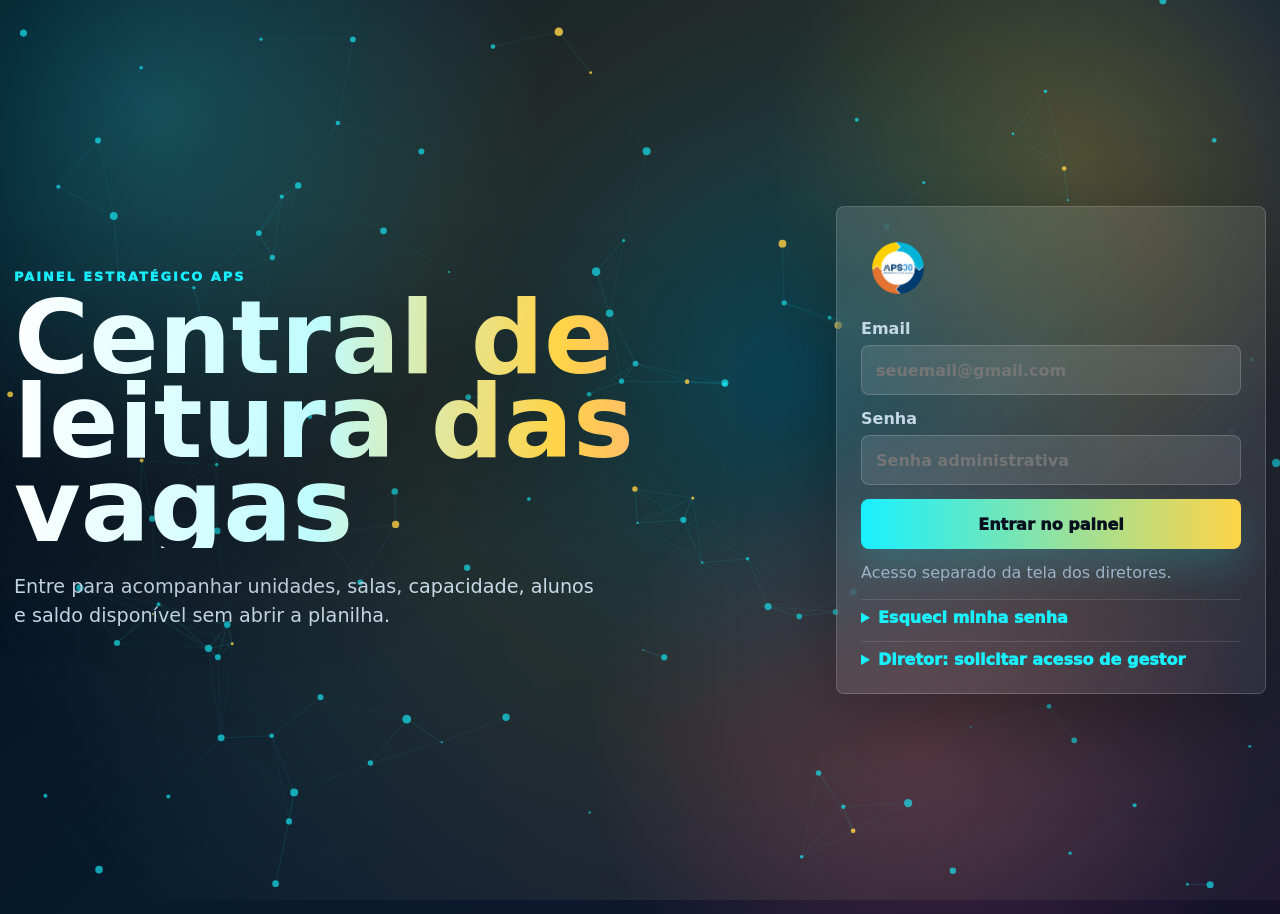
<file: admin.html>
<!doctype html>
<html lang="pt-BR">
  <head>
    <meta charset="UTF-8" />
    <meta name="viewport" content="width=device-width, initial-scale=1.0" />
    <meta http-equiv="Cache-Control" content="no-cache, no-store, must-revalidate" />
    <meta http-equiv="Pragma" content="no-cache" />
    <meta http-equiv="Expires" content="0" />
    <title>Admin — Radar de Vagas APS</title>
    <link rel="stylesheet" href="./admin.css?v=20260707-v1" />
    <script src="./config.js?v=20260707-v1"></script>
  </head>
  <body>
    <canvas id="adminBrain" class="admin-brain" aria-hidden="true"></canvas>
    <main class="admin-shell">
      <section id="loginView" class="login-stage">
        <div class="login-copy">
          <p class="eyebrow">Painel estratégico APS</p>
          <h1>Central de leitura das vagas</h1>
          <p>Entre para acompanhar unidades, salas, capacidade, alunos e saldo disponível sem abrir a planilha.</p>
        </div>
        <form id="loginForm" class="login-panel">
          <img src="./assets/logo-aps30-transparent.png" alt="APS30" />
          <label>Email
            <input id="adminEmail" type="email" autocomplete="username" required placeholder="seuemail@gmail.com" />
          </label>
          <label>Senha
            <input id="adminPassword" type="password" autocomplete="current-password" required placeholder="Senha administrativa" />
          </label>
          <button type="submit">Entrar no painel</button>
          <p id="loginStatus" class="status-line">Acesso separado da tela dos diretores.</p>
          <details class="access-request">
            <summary>Esqueci minha senha</summary>
            <div class="public-access-form">
              <input id="recoveryEmail" type="email" placeholder="Email cadastrado" />
              <button id="recoveryButton" type="button">Enviar recuperação</button>
              <small id="recoveryStatus">Se o email estiver autorizado, enviaremos as instruções de acesso.</small>
            </div>
          </details>
          <details class="access-request">
            <summary>Diretor: solicitar acesso de gestor</summary>
            <div id="publicAccessForm" class="public-access-form">
              <input id="publicAccessName" placeholder="Nome completo" />
              <input id="publicAccessEmail" type="email" placeholder="Email" />
              <input id="publicAccessUnit" placeholder="Unidade" />
              <button id="publicAccessButton" type="button">Solicitar acesso</button>
              <small id="publicAccessStatus">A solicitação ficará pendente para liberação administrativa.</small>
            </div>
          </details>
        </form>
      </section>

      <section id="dashboardView" class="dashboard" hidden>
        <header class="admin-top">
          <div>
            <p class="eyebrow">Mapa vivo de campanha</p>
            <h1 id="dashboardTitle">Resultados consolidados</h1>
          </div>
          <div class="admin-actions">
            <a href="./index.html">Abrir assistente</a>
            <button id="refreshButton" type="button">Atualizar dados</button>
            <button id="clearDataAdminButton" type="button" class="danger-btn">🗑️ Limpar dados</button>
          </div>
        </header>

        <!-- Filtro por unidade -->
        <div class="unit-filter-bar">
          <button class="unit-filter-btn active" data-unit="all" type="button">🌐 Todas as unidades</button>
          <div id="unitFilterButtons" class="unit-filter-list"></div>
        </div>

        <!-- Visão geral (aparece quando "Todas") -->
        <div id="overviewSection">
          <section class="signal-grid" aria-label="Resumo geral">
            <article><span>Unidades</span><strong id="totalUnits">0</strong></article>
            <article><span>Salas</span><strong id="totalRooms">0</strong></article>
            <article><span>Capacidade</span><strong id="totalCapacity">0</strong></article>
            <article><span>Alunos</span><strong id="totalStudents">0</strong></article>
            <article class="hot"><span>Vagas</span><strong id="totalVacancies">0</strong></article>
            <article><span>Entradas</span><strong id="totalEntries">0</strong></article>
            <article class="risk"><span>Saídas</span><strong id="totalExits">0</strong></article>
            <article class="risk"><span>Índice evasão</span><strong id="evasionRate">0%</strong></article>
          </section>

          <section class="executive-grid" aria-label="Recomendações executivas">
            <article class="panel">
              <div class="panel-head">
                <div><span>Foco de campanha</span><h2>Onde divulgar primeiro</h2></div>
              </div>
              <div id="campaignFocusList" class="reason-list"></div>
            </article>
            <article class="panel">
              <div class="panel-head">
                <div><span>Atenção estratégica</span><h2>Unidades com maior risco</h2></div>
              </div>
              <div id="riskUnitsList" class="reason-list"></div>
            </article>
          </section>

          <section class="workbench">
            <article class="panel wide">
              <div class="panel-head">
                <div><span>Visão por unidade</span><h2>Onde ainda existe espaço para matrícula</h2></div>
                <input id="unitSearch" type="search" placeholder="Buscar unidade ou diretor" />
              </div>
              <div id="unitTable" class="data-table"></div>
            </article>

            <article class="panel">
              <div class="panel-head">
                <div><span>Acessos</span><h2>Usuários em implantação</h2></div>
              </div>
              <form id="accessForm" class="access-form">
                <input id="accessName" required placeholder="Nome" />
                <input id="accessEmail" type="email" required placeholder="Email" />
                <input id="accessUnit" required placeholder="Unidade" />
                <button type="submit">Criar pedido</button>
              </form>
              <div id="usersList" class="users-list"></div>
            </article>

            <article class="panel">
              <div class="panel-head">
                <div><span>Evasão</span><h2>Motivos de saída</h2></div>
              </div>
              <div id="reasonList" class="reason-list"></div>
            </article>

            <article class="panel">
              <div class="panel-head">
                <div><span>Comparativo</span><h2>Evasão por período</h2></div>
              </div>
              <div id="evasionPeriodList" class="reason-list"></div>
            </article>

            <article class="panel wide">
              <div class="panel-head">
                <div><span>Relatórios</span><h2>Relatórios salvos no Drive</h2></div>
              </div>
              <div id="reportsTable" class="data-table reports"></div>
            </article>
          </section>
        </div>

        <!-- Visão por unidade específica -->
        <div id="unitDetailSection" hidden>
          <!-- Faixa do diretor -->
          <div class="ud-director-strip" id="udDirectorStrip"></div>

          <!-- KPIs -->
          <div class="unit-detail-header">
            <div class="unit-detail-kpis">
              <div class="ud-kpi"><span>Salas</span><strong id="udRooms">0</strong></div>
              <div class="ud-kpi"><span>Capacidade</span><strong id="udCapacity">0</strong></div>
              <div class="ud-kpi"><span>Alunos</span><strong id="udStudents">0</strong></div>
              <div class="ud-kpi hot"><span>Vagas livres</span><strong id="udVacancies">0</strong></div>
              <div class="ud-kpi"><span>Ocupação</span><strong id="udOccupancy">0%</strong></div>
            </div>
            <div class="unit-detail-actions">
              <button id="printUnitBtn" type="button" class="print-btn">🖨️ Relatório PDF</button>
            </div>
          </div>

          <!-- Resumo por segmento -->
          <div class="ud-seg-wrap">
            <div class="ud-seg-title">📊 Resumo por segmento</div>
            <div id="udSegSummary" class="ud-seg-grid"></div>
          </div>

          <!-- Turmas por período -->
          <div id="unitDetailBody" class="unit-detail-body"></div>
        </div>
      </section>
    </main>
    <script type="module" src="./admin.js?v=20260707-v1"></script>
    <script>
      if ("serviceWorker" in navigator) {
        navigator.serviceWorker.register("./sw.js").then((reg) => {
          reg.addEventListener("updatefound", () => {
            const newWorker = reg.installing;
            newWorker.addEventListener("statechange", () => {
              if (newWorker.state === "activated" && navigator.serviceWorker.controller) {
                window.location.reload();
              }
            });
          });
        });
      }
    </script>
  </body>
</html>
</file>
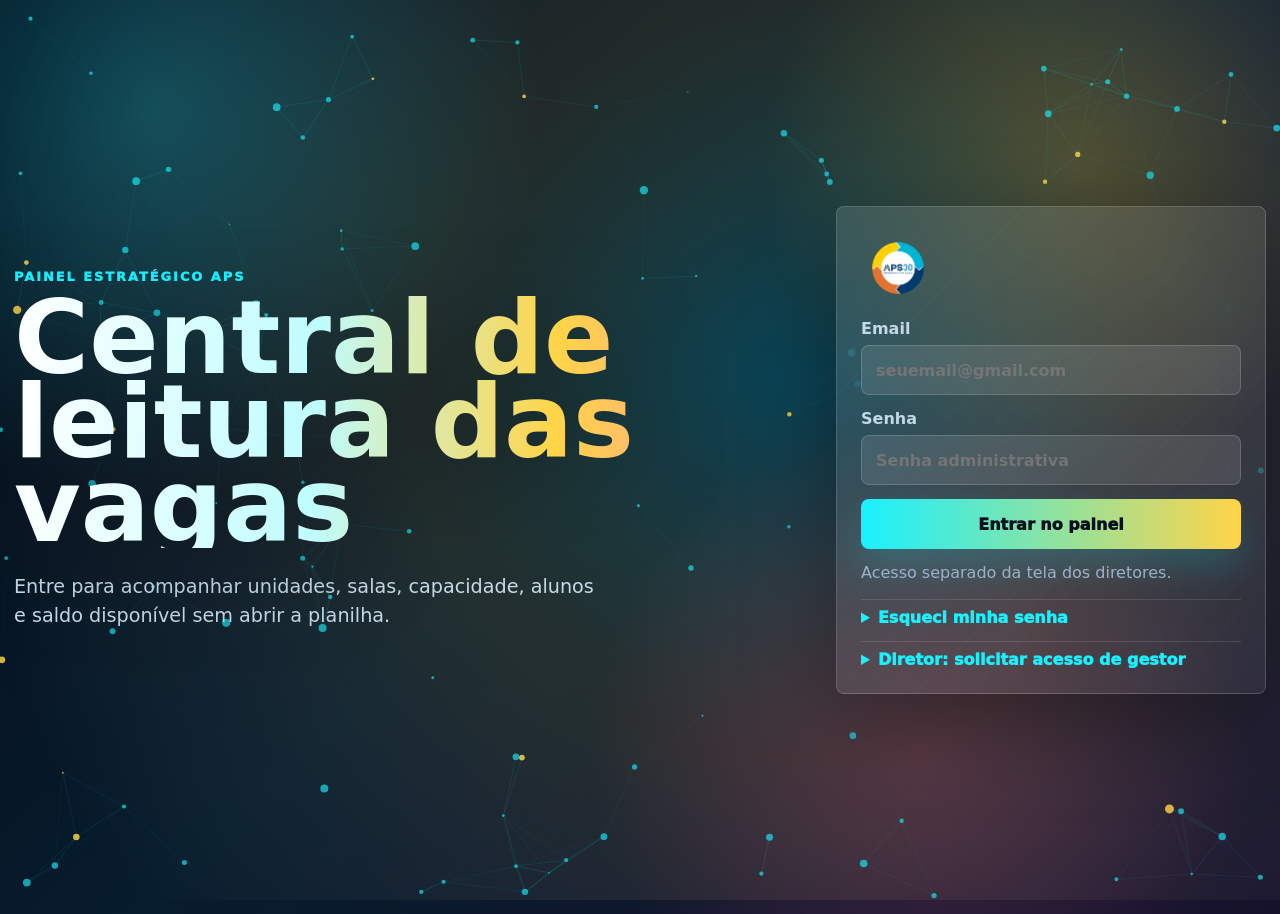
<file: painel.html>
<!doctype html>
<html lang="pt-BR">
<head>
  <meta charset="UTF-8" />
  <meta http-equiv="Cache-Control" content="no-cache, no-store, must-revalidate" />
  <meta http-equiv="Pragma" content="no-cache" />
  <meta http-equiv="Expires" content="0" />
  <title>Abrindo painel...</title>
  <style>
    body { margin: 0; background: #050b18; display: flex; align-items: center; justify-content: center; min-height: 100vh; font-family: system-ui; color: #19f1ff; }
    p { font-size: 1.1rem; opacity: .7; }
  </style>
</head>
<body>
  <p>Abrindo painel administrativo...</p>
  <script>
    // Redireciona com timestamp único — bypassa cache do CDN e do navegador
    location.replace("./admin.html?t=" + Date.now());
  </script>
</body>
</html>
</file>
<file: admin.css>
:root {
  color-scheme: dark;
  --ink: #f7fbff;
  --muted: #9bb2c8;
  --panel: rgba(7, 15, 30, .76);
  --line: rgba(255,255,255,.16);
  --cyan: #19f1ff;
  --blue: #4d7cff;
  --gold: #ffd447;
  --pink: #ff5f92;
  --green: #4dffb8;
  font-family: Inter, ui-sans-serif, system-ui, -apple-system, BlinkMacSystemFont, "Segoe UI", sans-serif;
}

* { box-sizing: border-box; }
[hidden] { display: none !important; }
body {
  min-height: 100vh;
  margin: 0;
  color: var(--ink);
  background:
    radial-gradient(circle at 12% 12%, rgba(25,241,255,.25), transparent 28%),
    radial-gradient(circle at 84% 18%, rgba(255,212,71,.2), transparent 24%),
    radial-gradient(circle at 72% 82%, rgba(255,95,146,.22), transparent 28%),
    linear-gradient(135deg, #050b18, #071c2d 48%, #17122c);
  overflow-x: hidden;
}
button, input { font: inherit; }
button, a { transition: transform .18s ease, box-shadow .18s ease, border-color .18s ease; }
button { cursor: pointer; }
a { color: inherit; text-decoration: none; }

.admin-brain {
  position: fixed;
  inset: 0;
  width: 100%;
  height: 100%;
  opacity: .92;
  pointer-events: none;
}

.admin-shell {
  position: relative;
  z-index: 1;
  width: min(1380px, calc(100% - 28px));
  margin: 0 auto;
  padding: 24px 0 38px;
}

.login-stage {
  min-height: calc(100vh - 48px);
  display: grid;
  grid-template-columns: 1.1fr minmax(320px, 430px);
  gap: 28px;
  align-items: center;
}

.login-copy h1, .admin-top h1 {
  max-width: 820px;
  margin: 0;
  font-size: clamp(3.2rem, 8vw, 7.6rem);
  line-height: .82;
  letter-spacing: 0;
  color: transparent;
  background: linear-gradient(92deg, #fff, #bffcff 38%, #ffd447 68%, #ff8db0);
  -webkit-background-clip: text;
  background-clip: text;
  filter: drop-shadow(0 22px 50px rgba(0,0,0,.36));
}
.login-copy p:not(.eyebrow) {
  max-width: 590px;
  margin: 24px 0 0;
  color: #c8d9e8;
  font-size: 1.2rem;
  line-height: 1.55;
}
.eyebrow {
  margin: 0 0 12px;
  color: var(--cyan);
  font-size: .8rem;
  font-weight: 950;
  letter-spacing: .16em;
  text-transform: uppercase;
}

.login-panel, .panel, .signal-grid article, .admin-top {
  border: 1px solid var(--line);
  border-radius: 8px;
  background:
    linear-gradient(135deg, rgba(255,255,255,.12), rgba(255,255,255,.055)),
    repeating-linear-gradient(135deg, transparent 0 18px, rgba(255,255,255,.025) 19px);
  backdrop-filter: blur(22px);
  box-shadow: 0 28px 90px rgba(0,0,0,.35);
}

.login-panel {
  display: grid;
  gap: 14px;
  padding: 24px;
}
.login-panel img { width: 74px; }
.login-panel label { display: grid; gap: 7px; color: #c5d8e8; font-weight: 850; }
.login-panel input, .panel input {
  min-height: 50px;
  width: 100%;
  border: 1px solid var(--line);
  border-radius: 8px;
  padding: 0 14px;
  color: var(--ink);
  background: rgba(255,255,255,.1);
  outline: none;
}
.login-panel input:focus, .panel input:focus { border-color: var(--cyan); box-shadow: 0 0 0 4px rgba(25,241,255,.12); }
.login-panel button, .admin-actions button, .access-form button {
  min-height: 50px;
  border: 0;
  border-radius: 8px;
  color: #07101f;
  background: linear-gradient(90deg, var(--cyan), var(--gold));
  font-weight: 950;
  box-shadow: 0 18px 36px rgba(25,241,255,.18);
}
.login-panel button:hover, .admin-actions button:hover, .access-form button:hover, .admin-actions a:hover {
  transform: translateY(-1px);
  box-shadow: 0 22px 42px rgba(25,241,255,.22);
}
.status-line { min-height: 22px; margin: 0; color: var(--muted); }
.access-request {
  border-top: 1px solid rgba(255,255,255,.12);
  padding-top: 8px;
}
.access-request summary {
  color: var(--cyan);
  font-weight: 950;
  cursor: pointer;
}
.public-access-form {
  display: grid;
  gap: 9px;
  margin-top: 10px;
}
.public-access-form small { color: var(--muted); line-height: 1.4; }

.dashboard { display: grid; gap: 16px; }
.admin-top {
  display: flex;
  justify-content: space-between;
  align-items: end;
  gap: 18px;
  padding: 22px;
}
.admin-top h1 { font-size: clamp(2.8rem, 5vw, 5.8rem); }
.admin-actions { display: flex; flex-wrap: wrap; gap: 10px; justify-content: flex-end; }
.admin-actions a, .admin-actions button {
  min-height: 46px;
  display: inline-flex;
  align-items: center;
  justify-content: center;
  border-radius: 8px;
  padding: 0 14px;
  font-weight: 950;
}
.admin-actions a { border: 1px solid rgba(255,255,255,.22); background: rgba(255,255,255,.08); }
.admin-actions .danger-btn { background: rgba(255,50,50,.18); border: 1px solid rgba(255,80,80,.4); color: #ff6b6b; }
.admin-actions .danger-btn:hover { background: rgba(255,50,50,.3); box-shadow: 0 22px 42px rgba(255,50,50,.22); }

.signal-grid {
  display: grid;
  grid-template-columns: repeat(8, minmax(0, 1fr));
  gap: 12px;
}
.signal-grid article { min-height: 122px; padding: 18px; position: relative; overflow: hidden; }
.signal-grid article::after {
  content: "";
  position: absolute;
  inset: auto 0 0;
  height: 4px;
  background: linear-gradient(90deg, var(--cyan), var(--blue), var(--gold), var(--pink));
}
.signal-grid span { display: block; color: var(--muted); font-weight: 850; }
.signal-grid strong { display: block; margin-top: 12px; font-size: clamp(2rem, 4vw, 3.4rem); line-height: .9; }
.signal-grid .hot { background: linear-gradient(135deg, rgba(255,212,71,.22), rgba(25,241,255,.08)); }
.signal-grid .risk { background: linear-gradient(135deg, rgba(255,95,146,.2), rgba(255,255,255,.05)); }

.workbench {
  display: grid;
  grid-template-columns: minmax(0, 1.45fr) minmax(320px, .7fr);
  gap: 12px;
}
.executive-grid {
  display: grid;
  grid-template-columns: repeat(2, minmax(0, 1fr));
  gap: 12px;
  margin-bottom: 12px;
}
.panel { padding: 18px; overflow: hidden; }
.panel.wide { grid-column: span 1; }
.workbench .panel.wide:last-child { grid-column: 1 / -1; }
.panel-head {
  display: flex;
  justify-content: space-between;
  align-items: start;
  gap: 16px;
  margin-bottom: 14px;
}
.panel-head span { color: var(--cyan); font-size: .78rem; font-weight: 950; letter-spacing: .1em; text-transform: uppercase; }
.panel-head h2 { margin: 5px 0 0; font-size: 1.35rem; }
.panel-head input { max-width: 310px; }

.data-table {
  display: grid;
  max-height: 520px;
  overflow: auto;
  border: 1px solid rgba(255,255,255,.12);
  border-radius: 8px;
}
.data-row {
  display: grid;
  grid-template-columns: 1.1fr .9fr .62fr .62fr .62fr .62fr;
  gap: 10px;
  align-items: center;
  min-height: 54px;
  padding: 10px 12px;
  border-bottom: 1px solid rgba(255,255,255,.1);
  background: rgba(255,255,255,.045);
}
.data-row.head {
  position: sticky;
  top: 0;
  z-index: 2;
  color: #06101f;
  background: linear-gradient(90deg, var(--cyan), var(--gold));
  font-weight: 950;
}
.data-row:last-child { border-bottom: 0; }
.data-row strong { color: #fff; }
.data-row small { display: block; color: var(--muted); }
.data-table.compact .data-row { grid-template-columns: .9fr .95fr .9fr .62fr .62fr .62fr; }
.data-table.reports .data-row { grid-template-columns: .85fr .85fr .8fr .5fr .55fr .62fr; }
.data-table a { color: var(--cyan); font-weight: 950; }

.access-form { display: grid; gap: 9px; margin-bottom: 14px; }
.users-list { display: grid; gap: 9px; max-height: 360px; overflow: auto; }
.reason-list { display: grid; gap: 9px; max-height: 360px; overflow: auto; }
.reason-item {
  display: flex;
  justify-content: space-between;
  gap: 12px;
  border: 1px solid rgba(255,255,255,.13);
  border-radius: 8px;
  padding: 12px;
  background: rgba(255,255,255,.06);
}
.reason-item span { color: var(--pink); font-weight: 900; }
.user-pill {
  display: grid;
  gap: 4px;
  border: 1px solid rgba(255,255,255,.13);
  border-radius: 8px;
  padding: 10px;
  background: rgba(255,255,255,.06);
}
.user-pill strong { font-size: .95rem; }
.user-pill span { color: var(--muted); font-size: .82rem; }
.status-ok { color: var(--green); }
.empty-state { padding: 18px; color: var(--muted); text-align: center; }

/* ── Filtro por unidade ── */
.unit-filter-bar {
  display: flex;
  flex-wrap: wrap;
  gap: 8px;
  align-items: center;
  padding: 14px 18px;
  border: 1px solid var(--line);
  border-radius: 10px;
  background: rgba(255,255,255,.05);
  backdrop-filter: blur(16px);
}
.unit-filter-list { display: flex; flex-wrap: wrap; gap: 8px; }
.unit-filter-btn {
  min-height: 36px;
  padding: 0 14px;
  border: 1px solid rgba(255,255,255,.18);
  border-radius: 20px;
  background: rgba(255,255,255,.07);
  color: var(--ink);
  font-size: .82rem;
  font-weight: 850;
  cursor: pointer;
  transition: all .18s ease;
  white-space: nowrap;
}
.unit-filter-btn:hover { border-color: var(--cyan); color: var(--cyan); background: rgba(25,241,255,.1); }
.unit-filter-btn.active { border-color: var(--cyan); background: rgba(25,241,255,.18); color: var(--cyan); box-shadow: 0 0 14px rgba(25,241,255,.22); }

/* ── Detalhe por unidade ── */
.unit-detail-header {
  display: flex;
  justify-content: space-between;
  align-items: center;
  flex-wrap: wrap;
  gap: 16px;
  padding: 20px 22px;
  border: 1px solid var(--line);
  border-radius: 10px;
  background: linear-gradient(135deg, rgba(255,255,255,.1), rgba(255,255,255,.04));
  backdrop-filter: blur(22px);
}
.unit-detail-kpis { display: flex; flex-wrap: wrap; gap: 16px; }
.ud-kpi {
  display: flex;
  flex-direction: column;
  gap: 4px;
  padding: 12px 20px;
  border: 1px solid rgba(255,255,255,.14);
  border-radius: 8px;
  background: rgba(255,255,255,.06);
  min-width: 100px;
  text-align: center;
}
.ud-kpi span { color: var(--muted); font-size: .75rem; font-weight: 850; text-transform: uppercase; letter-spacing: .08em; }
.ud-kpi strong { font-size: 2rem; font-weight: 950; line-height: 1; color: #fff; }
.ud-kpi.hot { background: rgba(255,212,71,.14); border-color: rgba(255,212,71,.3); }
.ud-kpi.hot strong { color: var(--gold); }
.print-btn {
  min-height: 46px;
  padding: 0 20px;
  border: 0;
  border-radius: 8px;
  background: linear-gradient(90deg, var(--cyan), var(--gold));
  color: #07101f;
  font-weight: 950;
  font-size: .95rem;
  cursor: pointer;
  box-shadow: 0 10px 30px rgba(25,241,255,.2);
}
.print-btn:hover { transform: translateY(-1px); box-shadow: 0 16px 40px rgba(25,241,255,.3); }

.unit-detail-body { display: grid; gap: 14px; margin-top: 14px; }
.shift-block {
  border: 1px solid var(--line);
  border-radius: 10px;
  overflow: hidden;
  background: rgba(255,255,255,.04);
}
.shift-block-header {
  display: flex;
  justify-content: space-between;
  align-items: center;
  padding: 14px 18px;
  background: rgba(255,255,255,.08);
  border-bottom: 1px solid var(--line);
}
.shift-block-header h3 { margin: 0; font-size: 1.05rem; font-weight: 950; }
.shift-block-header .shift-badge {
  display: flex;
  gap: 10px;
}
.shift-stat { font-size: .8rem; font-weight: 850; padding: 4px 10px; border-radius: 12px; background: rgba(255,255,255,.1); }
.shift-stat.vagas { background: rgba(255,212,71,.18); color: var(--gold); }

.rooms-grid {
  display: grid;
  grid-template-columns: repeat(auto-fill, minmax(200px, 1fr));
  gap: 10px;
  padding: 14px;
}
.room-card {
  border: 1px solid rgba(255,255,255,.12);
  border-radius: 8px;
  padding: 14px;
  background: rgba(255,255,255,.06);
  display: grid;
  gap: 6px;
  transition: border-color .18s;
}
.room-card:hover { border-color: var(--cyan); }
.room-card-grade { font-size: .9rem; font-weight: 950; }
.room-card-seg { font-size: .72rem; color: var(--muted); font-weight: 850; text-transform: uppercase; letter-spacing: .06em; }
.room-card-bar-wrap { height: 6px; background: rgba(255,255,255,.12); border-radius: 3px; overflow: hidden; margin: 4px 0; }
.room-card-bar { height: 100%; border-radius: 3px; background: linear-gradient(90deg, var(--cyan), var(--blue)); transition: width .4s ease; }
.room-card-bar.full { background: linear-gradient(90deg, var(--pink), #ff3a6e); }
.room-card-bar.warn { background: linear-gradient(90deg, var(--gold), #ff9d00); }
.room-card-nums { display: flex; justify-content: space-between; font-size: .78rem; }
.room-card-nums span { color: var(--muted); }
.room-card-nums strong { color: #fff; }
.room-vagas { font-size: .82rem; font-weight: 950; }
.room-vagas.pos { color: var(--green); }
.room-vagas.zero { color: var(--pink); }

.segment-divider {
  padding: 6px 14px;
  font-size: .72rem;
  font-weight: 950;
  color: var(--cyan);
  text-transform: uppercase;
  letter-spacing: .1em;
  border-bottom: 1px solid rgba(255,255,255,.08);
  background: rgba(25,241,255,.06);
}

/* ── Director strip ── */
.ud-director-strip {
  display: flex;
  flex-wrap: wrap;
  gap: 20px;
  align-items: center;
  padding: 12px 20px;
  border: 1px solid rgba(25,241,255,.2);
  border-radius: 8px;
  background: rgba(25,241,255,.07);
  font-size: .88rem;
  font-weight: 850;
  color: var(--cyan);
  margin-bottom: 4px;
}
.ud-director-strip span { display: flex; align-items: center; gap: 6px; }

/* ── Segment summary ── */
.ud-seg-wrap {
  border: 1px solid var(--line);
  border-radius: 10px;
  background: rgba(255,255,255,.04);
  overflow: hidden;
}
.ud-seg-title {
  padding: 12px 18px;
  font-size: .78rem;
  font-weight: 950;
  letter-spacing: .1em;
  text-transform: uppercase;
  color: var(--cyan);
  border-bottom: 1px solid var(--line);
  background: rgba(255,255,255,.05);
}
.ud-seg-grid {
  display: grid;
  grid-template-columns: repeat(auto-fill, minmax(220px, 1fr));
  gap: 0;
}
.seg-kpi {
  padding: 16px 18px;
  border-right: 1px solid var(--line);
  border-bottom: 1px solid var(--line);
}
.seg-kpi:last-child { border-right: 0; }
.seg-kpi-label { font-size: .82rem; font-weight: 950; margin-bottom: 6px; }
.seg-kpi-nums { font-size: .78rem; color: var(--muted); margin-bottom: 8px; }
.seg-kpi-nums strong { color: var(--gold); font-size: 1.1rem; }
.seg-kpi-bar-wrap { height: 5px; background: rgba(255,255,255,.1); border-radius: 3px; overflow: hidden; }
.seg-kpi-bar { height: 100%; border-radius: 3px; background: linear-gradient(90deg, var(--cyan), var(--blue)); }

/* ── Room card CTA ── */
.room-card-cta {
  margin-top: 6px;
  font-size: .74rem;
  color: var(--cyan);
  font-weight: 850;
  opacity: .7;
  transition: opacity .18s;
}
.room-card:hover .room-card-cta { opacity: 1; }
.room-card { cursor: pointer; }

/* ── Seat Modal ── */
.seat-modal-overlay {
  position: fixed;
  inset: 0;
  z-index: 1000;
  background: rgba(0,0,0,.78);
  backdrop-filter: blur(8px);
  display: flex;
  align-items: center;
  justify-content: center;
  padding: 16px;
  overflow-y: auto;
}
.seat-modal {
  position: relative;
  width: min(820px, 100%);
  border: 1px solid rgba(25,241,255,.3);
  border-radius: 14px;
  background: linear-gradient(145deg, #07121f, #0b1e34);
  box-shadow: 0 40px 120px rgba(0,0,0,.7), 0 0 60px rgba(25,241,255,.08);
  padding: 28px;
  display: grid;
  gap: 20px;
}
.seat-modal-close {
  position: absolute;
  top: 14px; right: 14px;
  width: 34px; height: 34px;
  border: 1px solid rgba(255,255,255,.2);
  border-radius: 50%;
  background: rgba(255,255,255,.08);
  color: var(--ink);
  font-size: 1rem;
  display: flex; align-items: center; justify-content: center;
  cursor: pointer;
}
.seat-modal-close:hover { background: rgba(255,80,80,.2); border-color: #ff6b6b; }
.seat-modal-header {
  display: flex;
  justify-content: space-between;
  align-items: start;
  flex-wrap: wrap;
  gap: 14px;
}
.seat-modal-header h2 { margin: 4px 0 0; font-size: 1.6rem; }
.seat-modal-kpis { display: flex; gap: 10px; flex-wrap: wrap; }
.sm-kpi {
  display: grid;
  gap: 4px;
  padding: 10px 16px;
  border: 1px solid rgba(255,255,255,.12);
  border-radius: 8px;
  background: rgba(255,255,255,.06);
  text-align: center;
  min-width: 80px;
}
.sm-kpi span { font-size: .68rem; font-weight: 950; text-transform: uppercase; letter-spacing: .08em; color: var(--muted); }
.sm-kpi strong { font-size: 1.6rem; font-weight: 950; color: #fff; }
.sm-kpi.hot { background: rgba(255,212,71,.12); border-color: rgba(255,212,71,.3); }
.sm-kpi.hot strong { color: var(--gold); }

.seat-legend {
  display: flex;
  gap: 20px;
  font-size: .82rem;
  font-weight: 850;
  color: var(--muted);
}
.seat-legend span { display: flex; align-items: center; gap: 8px; }
.seat-ico {
  display: inline-block;
  width: 18px; height: 18px;
  border-radius: 3px;
}
.seat-ico.occupied { background: #2d3748; border: 1px solid #1a202c; }
.seat-ico.available { background: #4dffb8; border: 1px solid #00c97a; }

/* ── Classroom View ── */
.classroom-view {
  display: flex;
  flex-direction: column;
  align-items: center;
  gap: 12px;
  padding: 20px;
  border: 1px solid rgba(255,255,255,.1);
  border-radius: 10px;
  background: rgba(255,255,255,.03);
}
.blackboard {
  width: 100%;
  max-width: 500px;
  text-align: center;
  padding: 10px 0;
  border: 2px solid #2d6a4f;
  border-radius: 6px;
  background: linear-gradient(135deg, #1b4332, #2d6a4f);
  color: #d8f3dc;
  font-weight: 950;
  font-size: .88rem;
  letter-spacing: .12em;
}
.teacher-desk {
  font-size: .78rem;
  color: var(--muted);
  font-weight: 850;
  letter-spacing: .06em;
  padding: 4px 14px;
  border: 1px solid rgba(255,255,255,.1);
  border-radius: 20px;
  background: rgba(255,255,255,.05);
}
.seat-grid { display: grid; gap: 8px; width: 100%; }
.seat-row {
  display: flex;
  gap: 6px;
  justify-content: center;
  align-items: center;
}
.seat-aisle { width: 20px; flex-shrink: 0; }
.seat {
  width: 34px; height: 38px;
  flex-shrink: 0;
  transition: transform .15s;
}
.seat svg { width: 100%; height: 100%; display: block; }
.seat.available { filter: drop-shadow(0 0 4px rgba(77,255,184,.5)); }
.seat:hover { transform: scale(1.12); }
.seat-empty { color: var(--muted); text-align: center; padding: 20px; }
.seat-modal-footer { text-align: center; font-size: .78rem; color: var(--muted); }

/* ── Print / PDF relatório completo ── */
@media print {
  * { -webkit-print-color-adjust: exact !important; print-color-adjust: exact !important; }
  body { background: #fff !important; color: #111 !important; font-family: 'Segoe UI', sans-serif; }
  .admin-brain, .unit-filter-bar, .unit-detail-actions, .admin-top .admin-actions,
  #overviewSection, .login-stage, .seat-modal-overlay, .room-card-cta { display: none !important; }
  .admin-shell { width: 100%; padding: 0; }
  .admin-top {
    display: flex !important; flex-direction: column; align-items: flex-start; gap: 4px;
    border: none; box-shadow: none; background: #fff; padding: 0 0 12px;
    border-bottom: 3px solid #0d6b8c; margin-bottom: 16px;
  }
  .admin-top::before {
    content: "Radar de Vagas APS · Campanha de Matrículas 2026";
    display: block; font-size: .7rem; font-weight: 800; color: #0d6b8c;
    letter-spacing: .12em; text-transform: uppercase; margin-bottom: 4px;
  }
  .admin-top h1 { color: #111 !important; -webkit-background-clip: unset !important; background-clip: unset !important; font-size: 2rem !important; line-height: 1.1 !important; }
  .ud-director-strip { background: #e8f4f8 !important; border: 1px solid #b0d4e3 !important; color: #0d6b8c !important; padding: 8px 14px; border-radius: 6px; margin-bottom: 10px; font-size: .8rem; }
  .unit-detail-header { background: #f5fafc !important; border: 1px solid #cce0ea !important; border-radius: 8px; padding: 14px; break-inside: avoid; }
  .unit-detail-kpis { display: flex; gap: 10px; flex-wrap: wrap; }
  .ud-kpi { background: #eef6fb !important; border: 1px solid #b8d8e8 !important; border-radius: 6px; padding: 10px 16px; text-align: center; min-width: 90px; }
  .ud-kpi span { color: #555 !important; font-size: .68rem; }
  .ud-kpi strong { color: #111 !important; font-size: 1.8rem; }
  .ud-kpi.hot { background: #fffde7 !important; border-color: #f9c74f !important; }
  .ud-kpi.hot strong { color: #7a5c00 !important; }
  .ud-seg-wrap { border: 1px solid #cce0ea !important; background: #f9fdff !important; margin-bottom: 10px; }
  .ud-seg-title { background: #e8f4f8 !important; color: #0d6b8c !important; border-bottom: 1px solid #cce0ea !important; }
  .ud-seg-grid { display: grid; grid-template-columns: repeat(3, 1fr); }
  .seg-kpi { border-color: #d0e8f0 !important; padding: 12px 14px; }
  .seg-kpi-label { color: #111 !important; }
  .seg-kpi-nums { color: #444 !important; }
  .seg-kpi-nums strong { color: #0d6b8c !important; font-size: 1rem; }
  .seg-kpi-bar-wrap { background: #ddd !important; }
  .seg-kpi-bar { background: #0d6b8c !important; }
  .unit-detail-body { display: grid; gap: 12px; }
  .shift-block { border: 1px solid #cce0ea !important; background: #fff !important; break-inside: avoid; }
  .shift-block-header { background: #e8f4f8 !important; }
  .shift-block-header h3 { color: #0d6b8c !important; font-size: .95rem; }
  .shift-stat { background: #ddeef5 !important; color: #333 !important; }
  .shift-stat.vagas { background: #fffde7 !important; color: #7a5c00 !important; }
  .segment-divider { background: #f0f8fc !important; color: #0d6b8c !important; border-bottom: 1px solid #d0e8f0 !important; }
  .rooms-grid { grid-template-columns: repeat(4, 1fr); gap: 8px; padding: 10px; }
  .room-card { background: #fafcff !important; border: 1px solid #cce0ea !important; break-inside: avoid; padding: 10px; cursor: default; }
  .room-card-grade { color: #111 !important; font-size: .85rem; }
  .room-card-seg { color: #555 !important; }
  .room-card-bar-wrap { background: #e0e0e0 !important; }
  .room-card-bar { background: #0d9ab5 !important; }
  .room-card-bar.warn { background: #f9a825 !important; }
  .room-card-bar.full { background: #c0392b !important; }
  .room-card-nums { font-size: .72rem; }
  .room-card-nums strong { color: #111 !important; }
  .room-vagas.pos { color: #007a3d !important; }
  .room-vagas.zero { color: #c0392b !important; }
}

@media (max-width: 980px) {
  .login-stage, .workbench, .admin-top { grid-template-columns: 1fr; }
  .executive-grid { grid-template-columns: 1fr; }
  .admin-top { display: grid; align-items: start; }
  .signal-grid { grid-template-columns: repeat(2, 1fr); }
  .panel-head { display: grid; }
  .panel-head input { max-width: none; }
  .data-row, .data-table.compact .data-row, .data-table.reports .data-row { grid-template-columns: 1fr; }
}

@media (max-width: 620px) {
  .admin-shell { width: min(100% - 18px, 620px); }
  .signal-grid { grid-template-columns: 1fr; }
  .login-copy h1, .admin-top h1 { font-size: clamp(2.6rem, 18vw, 4rem); }
}
</file>
